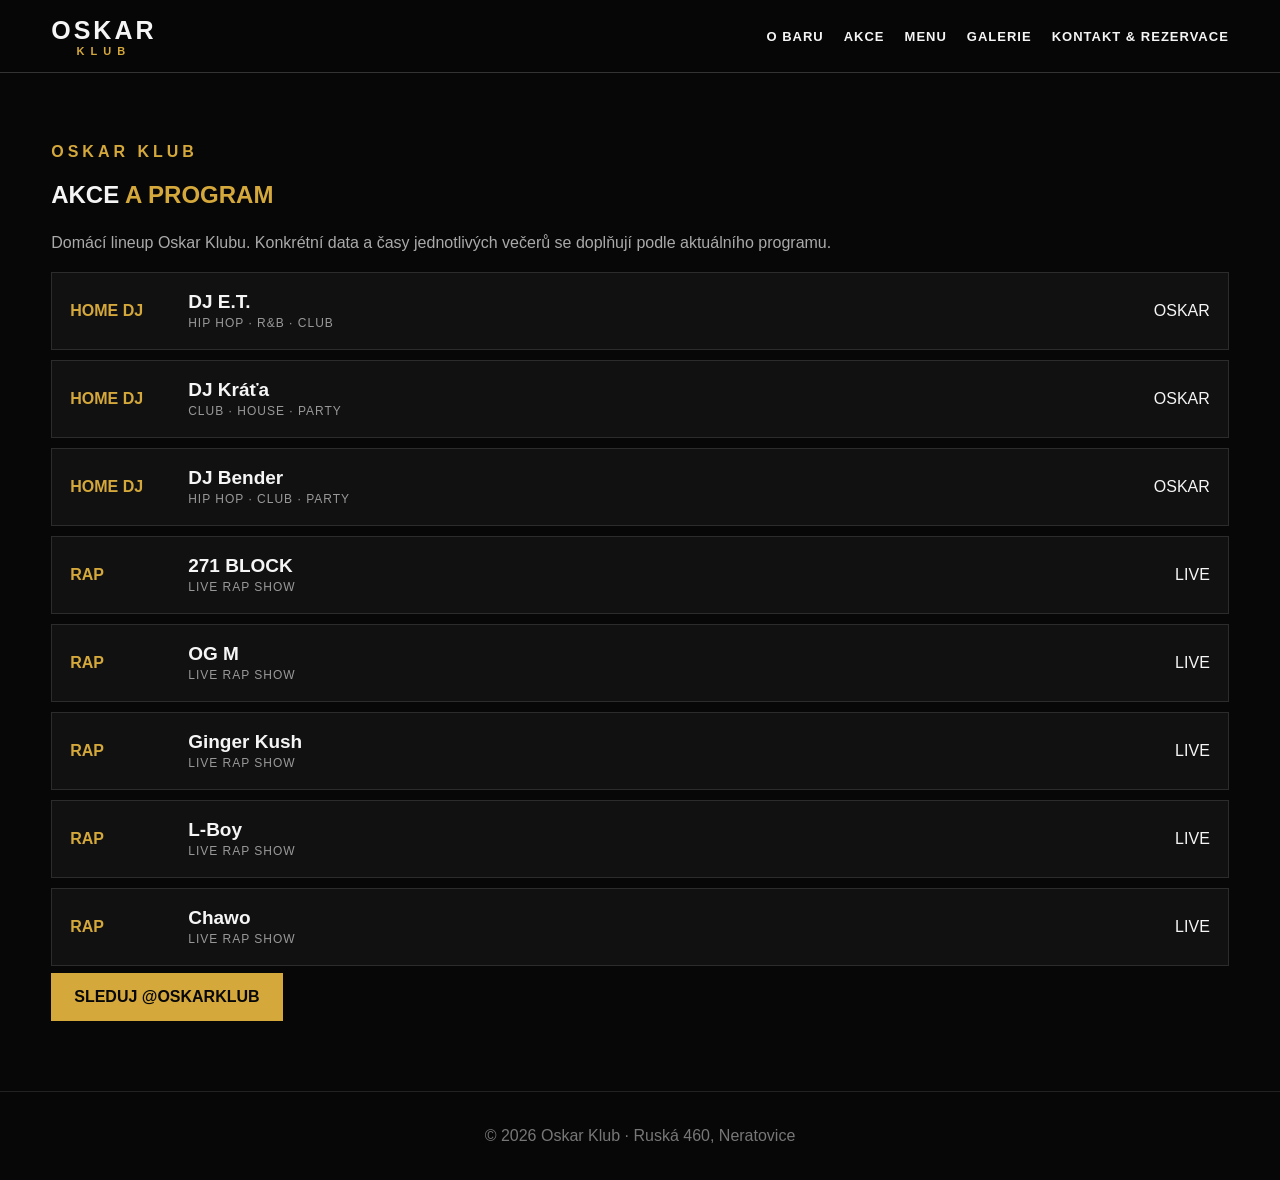
<file: akce.html>
<!doctype html><html lang="cs"><head><meta charset="utf-8"><meta name="viewport" content="width=device-width,initial-scale=1"><title>Akce — Oskar Klub</title><link rel="stylesheet" href="style.css"></head><body><header><div class="container nav"><a class="logo" href="index.html">OSKAR <span>KLUB</span></a><nav><a href="index.html">O baru</a><a href="akce.html">Akce</a><a href="menu.html">Menu</a><a href="galerie.html">Galerie</a><a href="rezervace.html">Kontakt & rezervace</a></nav></div></header><section><div class="container"><div class="kicker">Oskar Klub</div><h1>AKCE <em style="color:var(--gold);font-style:normal">A PROGRAM</em></h1><p class="muted">Domácí lineup Oskar Klubu. Konkrétní data a časy jednotlivých večerů se doplňují podle aktuálního programu.</p><div class="events"><div class="event"><div class="date">HOME DJ</div><div><strong>DJ E.T.</strong><span class="type">Hip hop · R&B · club</span></div><div>OSKAR</div></div><div class="event"><div class="date">HOME DJ</div><div><strong>DJ Kráťa</strong><span class="type">Club · house · party</span></div><div>OSKAR</div></div><div class="event"><div class="date">HOME DJ</div><div><strong>DJ Bender</strong><span class="type">Hip hop · club · party</span></div><div>OSKAR</div></div><div class="event"><div class="date">RAP</div><div><strong>271 BLOCK</strong><span class="type">Live rap show</span></div><div>LIVE</div></div><div class="event"><div class="date">RAP</div><div><strong>OG M</strong><span class="type">Live rap show</span></div><div>LIVE</div></div><div class="event"><div class="date">RAP</div><div><strong>Ginger Kush</strong><span class="type">Live rap show</span></div><div>LIVE</div></div><div class="event"><div class="date">RAP</div><div><strong>L-Boy</strong><span class="type">Live rap show</span></div><div>LIVE</div></div><div class="event"><div class="date">RAP</div><div><strong>Chawo</strong><span class="type">Live rap show</span></div><div>LIVE</div></div></div><a class="btn" href="https://www.instagram.com/oskarklub/" target="_blank" rel="noopener">SLEDUJ @OSKARKLUB</a></div></section><footer>© 2026 Oskar Klub · Ruská 460, Neratovice</footer></body></html>
</file>
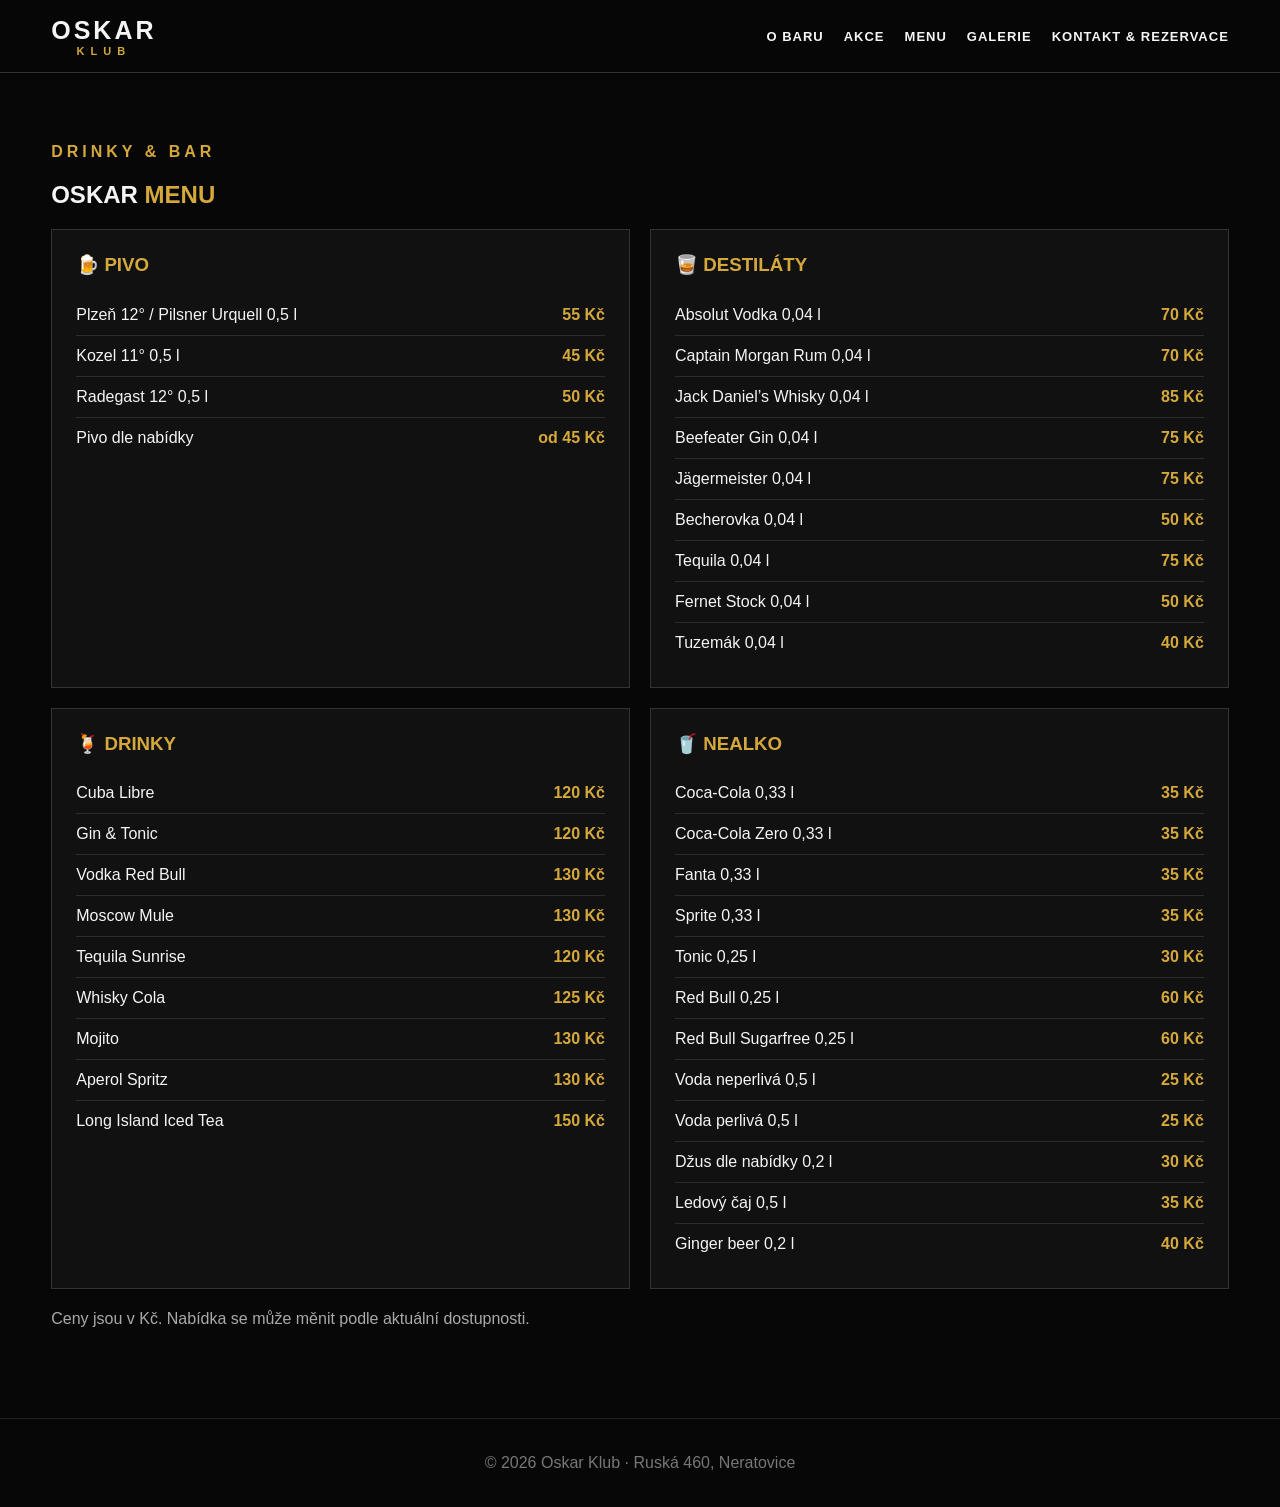
<file: menu.html>
<!doctype html><html lang="cs"><head><meta charset="utf-8"><meta name="viewport" content="width=device-width,initial-scale=1"><title>Menu — Oskar Klub</title><link rel="stylesheet" href="style.css"></head><body><header><div class="container nav"><a class="logo" href="index.html">OSKAR <span>KLUB</span></a><nav><a href="index.html">O baru</a><a href="akce.html">Akce</a><a href="menu.html">Menu</a><a href="galerie.html">Galerie</a><a href="rezervace.html">Kontakt & rezervace</a></nav></div></header><section><div class="container"><div class="kicker">Drinky & bar</div><h1>OSKAR <em style="color:var(--gold);font-style:normal">MENU</em></h1><div class="menu-grid"><div class="menu-card"><h3>🍺 Pivo</h3><div class="item"><span>Plzeň 12° / Pilsner Urquell 0,5 l</span><span class="price">55 Kč</span></div><div class="item"><span>Kozel 11° 0,5 l</span><span class="price">45 Kč</span></div><div class="item"><span>Radegast 12° 0,5 l</span><span class="price">50 Kč</span></div><div class="item"><span>Pivo dle nabídky</span><span class="price">od 45 Kč</span></div></div><div class="menu-card"><h3>🥃 Destiláty</h3><div class="item"><span>Absolut Vodka 0,04 l</span><span class="price">70 Kč</span></div><div class="item"><span>Captain Morgan Rum 0,04 l</span><span class="price">70 Kč</span></div><div class="item"><span>Jack Daniel’s Whisky 0,04 l</span><span class="price">85 Kč</span></div><div class="item"><span>Beefeater Gin 0,04 l</span><span class="price">75 Kč</span></div><div class="item"><span>Jägermeister 0,04 l</span><span class="price">75 Kč</span></div><div class="item"><span>Becherovka 0,04 l</span><span class="price">50 Kč</span></div><div class="item"><span>Tequila 0,04 l</span><span class="price">75 Kč</span></div><div class="item"><span>Fernet Stock 0,04 l</span><span class="price">50 Kč</span></div><div class="item"><span>Tuzemák 0,04 l</span><span class="price">40 Kč</span></div></div><div class="menu-card"><h3>🍹 Drinky</h3><div class="item"><span>Cuba Libre</span><span class="price">120 Kč</span></div><div class="item"><span>Gin & Tonic</span><span class="price">120 Kč</span></div><div class="item"><span>Vodka Red Bull</span><span class="price">130 Kč</span></div><div class="item"><span>Moscow Mule</span><span class="price">130 Kč</span></div><div class="item"><span>Tequila Sunrise</span><span class="price">120 Kč</span></div><div class="item"><span>Whisky Cola</span><span class="price">125 Kč</span></div><div class="item"><span>Mojito</span><span class="price">130 Kč</span></div><div class="item"><span>Aperol Spritz</span><span class="price">130 Kč</span></div><div class="item"><span>Long Island Iced Tea</span><span class="price">150 Kč</span></div></div><div class="menu-card"><h3>🥤 Nealko</h3><div class="item"><span>Coca-Cola 0,33 l</span><span class="price">35 Kč</span></div><div class="item"><span>Coca-Cola Zero 0,33 l</span><span class="price">35 Kč</span></div><div class="item"><span>Fanta 0,33 l</span><span class="price">35 Kč</span></div><div class="item"><span>Sprite 0,33 l</span><span class="price">35 Kč</span></div><div class="item"><span>Tonic 0,25 l</span><span class="price">30 Kč</span></div><div class="item"><span>Red Bull 0,25 l</span><span class="price">60 Kč</span></div><div class="item"><span>Red Bull Sugarfree 0,25 l</span><span class="price">60 Kč</span></div><div class="item"><span>Voda neperlivá 0,5 l</span><span class="price">25 Kč</span></div><div class="item"><span>Voda perlivá 0,5 l</span><span class="price">25 Kč</span></div><div class="item"><span>Džus dle nabídky 0,2 l</span><span class="price">30 Kč</span></div><div class="item"><span>Ledový čaj 0,5 l</span><span class="price">35 Kč</span></div><div class="item"><span>Ginger beer 0,2 l</span><span class="price">40 Kč</span></div></div></div><p class="muted">Ceny jsou v Kč. Nabídka se může měnit podle aktuální dostupnosti.</p></div></section><footer>© 2026 Oskar Klub · Ruská 460, Neratovice</footer></body></html>
</file>
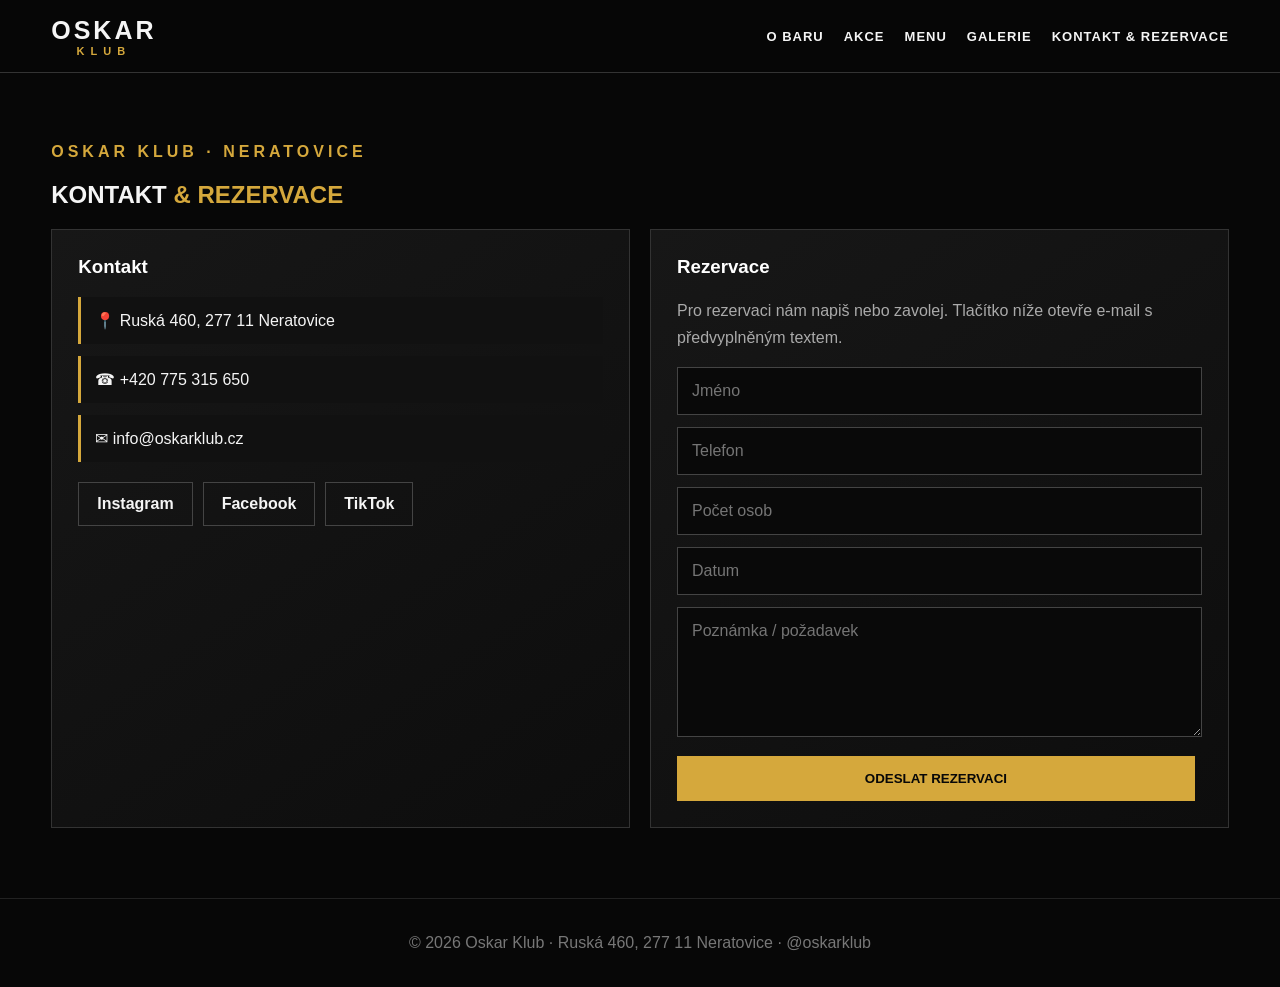
<file: rezervace.html>
<!doctype html><html lang="cs"><head><meta charset="utf-8"><meta name="viewport" content="width=device-width,initial-scale=1"><title>Kontakt & rezervace — Oskar Klub</title><link rel="stylesheet" href="style.css"></head><body><header><div class="container nav"><a class="logo" href="index.html">OSKAR <span>KLUB</span></a><nav><a href="index.html">O baru</a><a href="akce.html">Akce</a><a href="menu.html">Menu</a><a href="galerie.html">Galerie</a><a href="rezervace.html">Kontakt & rezervace</a></nav></div></header><section><div class="container"><div class="kicker">Oskar Klub · Neratovice</div><h1>KONTAKT <em style="color:var(--gold);font-style:normal">& REZERVACE</em></h1><div class="contact"><div class="card"><h3>Kontakt</h3><div class="contact-list"><div>📍 Ruská 460, 277 11 Neratovice</div><div>☎ <a href="tel:+420775315650">+420 775 315 650</a></div><div>✉ <a href="mailto:info@oskarklub.cz">info@oskarklub.cz</a></div></div><div class="socials"><a class="social" href="https://www.instagram.com/oskarklub/" target="_blank">Instagram</a><a class="social" href="https://www.facebook.com/oskarklub" target="_blank">Facebook</a><a class="social" href="https://www.tiktok.com/@oskarklub" target="_blank">TikTok</a></div></div><div class="card"><h3>Rezervace</h3><p class="muted">Pro rezervaci nám napiš nebo zavolej. Tlačítko níže otevře e-mail s předvyplněným textem.</p><form action="mailto:info@oskarklub.cz" method="post" enctype="text/plain"><input name="Jméno" placeholder="Jméno" required><input name="Telefon" placeholder="Telefon" required><input name="Počet osob" placeholder="Počet osob"><input name="Datum" placeholder="Datum"><textarea name="Poznámka" placeholder="Poznámka / požadavek"></textarea><button class="btn" type="submit">ODESLAT REZERVACI</button></form></div></div></div></section><footer>© 2026 Oskar Klub · Ruská 460, 277 11 Neratovice · @oskarklub</footer></body></html>
</file>
<file: style.css>
:root{--black:#070707;--dark:#111;--panel:#151515;--gold:#d5a83c;--white:#f5f5f5;--muted:#aaa;--line:#333}*{box-sizing:border-box}html{scroll-behavior:smooth}body{margin:0;background:var(--black);color:var(--white);font-family:Arial,Helvetica,sans-serif}a{color:inherit;text-decoration:none}.container{width:min(1180px,92%);margin:auto}header{position:sticky;top:0;z-index:20;background:rgba(7,7,7,.96);border-bottom:1px solid #333}.nav{min-height:72px;display:flex;align-items:center;justify-content:space-between;gap:25px}.logo{font-size:25px;font-weight:900;letter-spacing:3px}.logo span{color:var(--gold);font-size:11px;letter-spacing:6px;display:block;text-align:center}.nav nav{display:flex;gap:20px;flex-wrap:wrap}.nav nav a{font-size:13px;font-weight:800;text-transform:uppercase;letter-spacing:1px}.nav nav a:hover{color:var(--gold)}.hero{min-height:650px;display:flex;align-items:end;background:linear-gradient(90deg,rgba(0,0,0,.75),rgba(0,0,0,.18)),url('assets/oskar-klub-visual.jpg') center/cover no-repeat}.hero .container{padding:80px 0 70px}.kicker{color:var(--gold);font-weight:900;letter-spacing:4px;text-transform:uppercase}.hero h1{font-size:clamp(60px,9vw,120px);line-height:.82;margin:15px 0;text-transform:uppercase;letter-spacing:-5px}.hero h1 em,h1 em,h2 em{color:var(--gold);font-style:normal}.hero p{font-size:20px;max-width:650px;color:#ddd}.btn{display:inline-block;padding:14px 22px;background:var(--gold);color:#080808;font-weight:900;border:1px solid var(--gold);margin:7px 7px 0 0}.btn.alt{background:transparent;color:#fff}.btn:hover{filter:brightness(1.12)}section{padding:70px 0;border-bottom:1px solid #222}.section-title h2,h2{font-size:40px;text-transform:uppercase;margin:8px 0 25px;letter-spacing:1px}.section-title p,.card p,.muted{color:#aaa;line-height:1.7}.cards{display:grid;grid-template-columns:repeat(3,1fr);gap:18px}.card{background:linear-gradient(145deg,#171717,#0d0d0d);border:1px solid var(--line);padding:26px}.card h3{margin-top:0;color:#fff}.split{display:grid;grid-template-columns:1fr 1fr;gap:30px;align-items:center}.poster img{width:100%;display:block;border:1px solid #333}.events{display:grid;gap:10px}.event{display:grid;grid-template-columns:100px 1fr auto;gap:18px;align-items:center;padding:18px;background:#111;border:1px solid #2c2c2c}.event .date{color:var(--gold);font-weight:900}.event strong{display:block;font-size:19px}.event .type{font-size:12px;color:#999;text-transform:uppercase;letter-spacing:1px}.menu-grid{display:grid;grid-template-columns:repeat(2,1fr);gap:20px}.menu-card{background:#111;border:1px solid #333;padding:24px}.menu-card h3{color:var(--gold);margin-top:0;text-transform:uppercase}.item{display:flex;justify-content:space-between;gap:12px;border-bottom:1px solid #2c2c2c;padding:11px 0}.item:last-child{border-bottom:0}.price{color:var(--gold);font-weight:900;white-space:nowrap}.gallery{display:grid;grid-template-columns:repeat(3,1fr);gap:8px}.gallery img{width:100%;aspect-ratio:1.25;object-fit:cover;display:block;filter:contrast(1.05)}.contact{display:grid;grid-template-columns:1fr 1fr;gap:20px}.contact-list{display:grid;gap:12px}.contact-list div{padding:14px;background:#111;border-left:3px solid var(--gold)}.socials{display:flex;gap:10px;flex-wrap:wrap;margin-top:20px}.social{border:1px solid #444;padding:12px 18px;font-weight:800}.social:hover{border-color:var(--gold);color:var(--gold)}form{display:grid;gap:12px}input,textarea{width:100%;padding:14px;background:#090909;border:1px solid #444;color:#fff;font:inherit}textarea{min-height:130px}footer{padding:35px 0;text-align:center;color:#777}.small{font-size:11px;letter-spacing:2px}@media(max-width:800px){.nav{align-items:flex-start;flex-direction:column;padding:12px 0}.nav nav{gap:10px}.cards,.split,.menu-grid,.contact{grid-template-columns:1fr}.gallery{grid-template-columns:repeat(2,1fr)}.event{grid-template-columns:75px 1fr}.event .time{grid-column:2}.hero h1{font-size:65px}}
</file>
